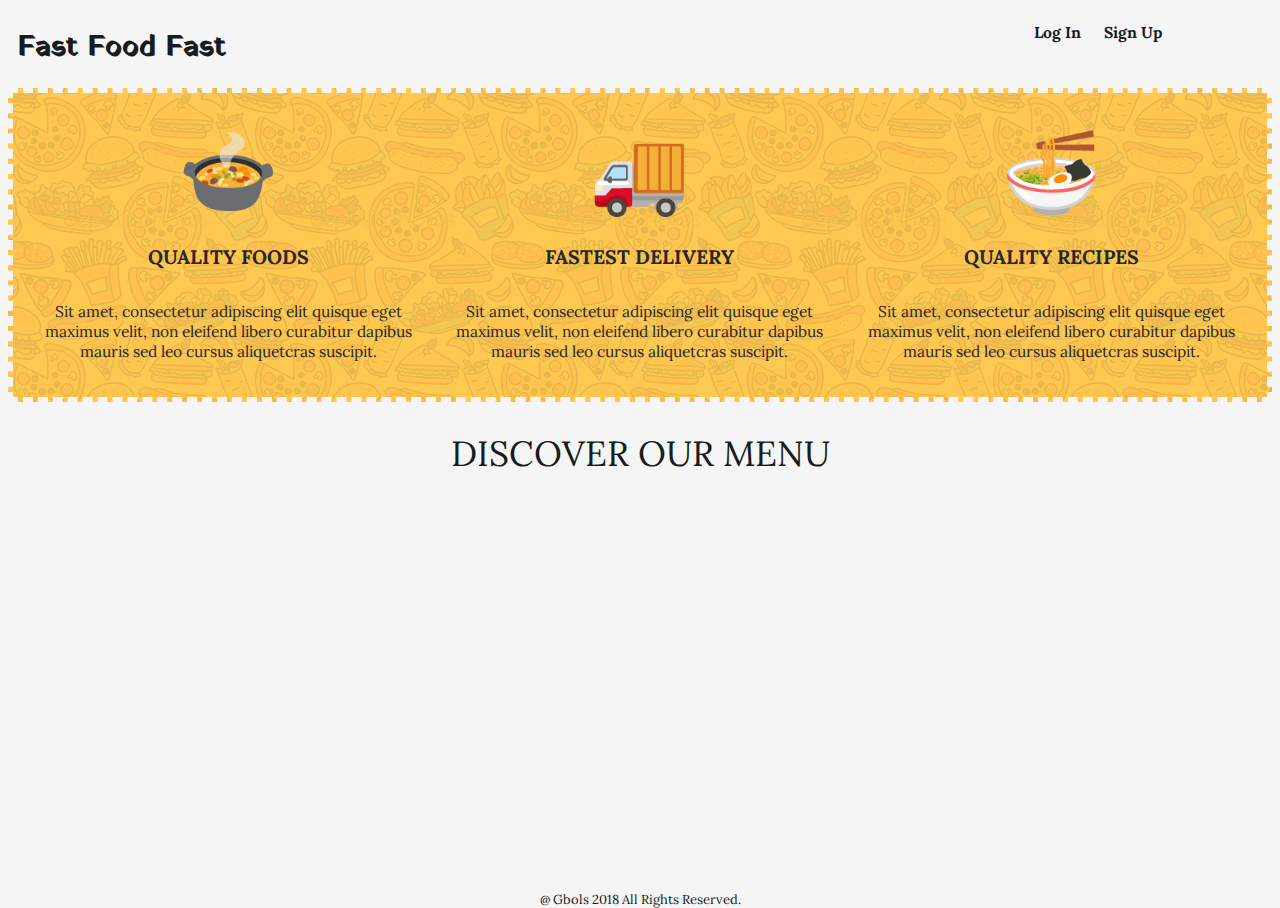
<file: index.html>
<!DOCTYPE html>
<html lang="en">
<head>
  <meta charset="UTF-8">
  <meta name="viewport" content="width=device-width, initial-scale=1.0">
  <meta http-equiv="X-UA-Compatible" content="ie=edge">
  <title>Fast Food Fast</title>
  <link href="https://fonts.googleapis.com/css?family=Lora|Yatra+One" rel="stylesheet">
  <link rel="stylesheet" href="styles/style.css">
</head>
<body>
  <section class="contain">
    <header>
      <nav class="navbar">
        <h1> <a href="#"> Fast Food Fast </a>
        </h1>
        <menu>
          <ul class="lists">
            <li class='state'><a  onclick="document.getElementById('id02').style.display='block'" style="width:auto;">Log In</a></li>
            <li class="state"><a  onclick="document.getElementById('id01').style.display='block'" style="width:auto;">Sign Up</a></li>
            <li><a data-badge="0" class="cart signout-state" href="./cart.html"> 🛒 </a></li>
            <li><a href="./history.html"><span id = 'display-name' class="signout-state" ></span></a></li>
            <li><a class="role" href="./admin/admin.html"> Admin </a></li>
            <li><a id="sign-out" class = "signout-state" href="#"> Sign Out </a></li>
          </ul>
          <div>
            <div id="mySidenav" class="sidenav">
              <a href="javascript:void(0)" class="closebtn" onclick="closeNav()">&times;</a>
              <a id='nav-display-name' class="signout-state" href="#"> </a>
              <a class='state' onclick="document.getElementById('id02').style.display='block'" style="width:auto;">Log In</a>
              <a class='state' onclick="document.getElementById('id01').style.display='block'" style="width:auto;">Sign Up</a>
            </br><a class="signout-state" id="nav-sign-out" href="#"> Sign Out </a>
              <a href="./admin/admin.html">Admin</a>
              <a class="signout-state" href="./cart.html"> 🛒 </a>
            </div>
            <div id="main">
            </div>
          </div>
        </menu> 
        <span style="font-size:30px;cursor:pointer" class="drawer" onclick="openNav()">&#9776;</span>
       
      </nav>
    </header>
    <main>
      <div id="id02" class="modal">
        <span onclick="document.getElementById('id02').style.display='none'" class="close" title="Close Modal">&times;</span>
        <form name="login" class="modal-content" action="#" method="POST">
          <div class="container">
            <h1>Log In</h1>
            <p>Please fill in this form to Log in to your account.</p>
            <hr>
            <label for="email"><b>Username</b></label>
            <input type="text" placeholder="Enter Username" name="username" required>
      
            <label for="psw"><b>Password</b></label>
            <input type="password" placeholder="Enter Password" name="password" required>
      
            <div class="clearfix">
              <button type="button" onclick="document.getElementById('id02').style.display='none'" class="cancelbtn">Cancel</button>
              <button type="submit" class="signupbtn">Log In</button>
              <span id='login-spinner'>
                <img src="./assets/images/1.gif" alt="" srcset="">
              </span>
                <span id='login-spinner-message'>
                
                </span>
            </div>
          </div>
        </form>
      </div>
      <div id="id01" class="modal">
        <span onclick="document.getElementById('id01').style.display='none'" class="close" title="Close Modal">&times;</span>
        <form name = "sign-up" class="modal-content" action="#" method="POST">
          <div class="container">
            <h1>Sign Up</h1>
            <p>Please fill in this form to create an account.</p>
            <hr>
            <label for="psw-repeat"><b>Username</b></label>
            <input type="text" placeholder="Enter Username" name="username" required> 

            <label for="email"><b>Email</b></label>
            <input type="text" placeholder="Enter Email" name="email" required>
      
            <label for="password"><b>Password</b></label>
            <input type="password" placeholder="Enter Password" name="password" required>

            <label for="password"><b>Confirm Password</b></label>
            <input type="password" placeholder="Confirm Password" name="confirmPassword" required>

            <label for="phone"><b>Phone</b></label>
            <input type="text" placeholder="Enter Phone Number" name="phone" required>

            <label for="address"><b>Address</b></label>
            <input type="text" placeholder="Enter Home Address" name="address" required>
      
            <label>
              <input type="checkbox" checked="checked" name="remember" style="margin-bottom:15px"> Remember me
            </label>
      
            <p>By creating an account you agree to our <a href="#" style="color:dodgerblue">Terms & Privacy</a>.</p>
      
            <div class="clearfix">
              <button type="button" onclick="document.getElementById('id01').style.display='none'" class="cancelbtn">Cancel</button>
              <button type="submit" class="signupbtn">Sign Up</button>
              <span id='signup-spinner'>
                <img src="./assets/images/1.gif" alt="" srcset="">
              </span>
              <span id='signup-spinner-message'>
                
              </span>
            </div>
          </div>
        </form>
      </div>
      <div class="moto">
        <div class="mantra">
            <div class="emoji">🍲</div>
            <h2>QUALITY FOODS</h2>
            <p>Sit amet, consectetur adipiscing elit quisque eget maximus velit, non eleifend libero curabitur dapibus mauris sed leo
            cursus aliquetcras suscipit.</p>
        </div>
        <div class="mantra">
            <div class="emoji">🚚</div>
            <h2>FASTEST DELIVERY</h2>
            <p>Sit amet, consectetur adipiscing elit quisque eget maximus velit, non eleifend libero curabitur dapibus mauris
              sed leo
              cursus aliquetcras suscipit.</p>
        </div>
        <div class="mantra">
            <div class="emoji">🍜</div>
            <h2>QUALITY RECIPES</h2>
            <p>Sit amet, consectetur adipiscing elit quisque eget maximus velit, non eleifend libero curabitur dapibus mauris
              sed leo
              cursus aliquetcras suscipit.</p>
        </div>
      </div>
      <span id='homepage-spinner'>
        <img src="./assets/images/25.gif" alt="" srcset="">
      </span>
      <div class="food-items">
        <h2 id="discover">DISCOVER OUR MENU</h2>
        <div class="all-foods">
          <span id='homepage-spinner'>
            <img src="./assets/images/1.gif" alt="" srcset="">
          </span>
          <span id='homepage-spinner-message' class="spinner">
          </div>
        </div>
      </div>
    </main>
    <footer>
      <span>@ Gbols 2018</span>
      <span>All Rights Reserved.</span>
    </footer>
  </section>
  <script src="./js/modal.js"></script>
  <script src="./js/jwt-decode.min.js"></script>
  <script src="./js/state.js"></script>
  <script src="./js/helper.js"></script>
  <script src='./js/user.js'></script>
</body>
</html>
</file>
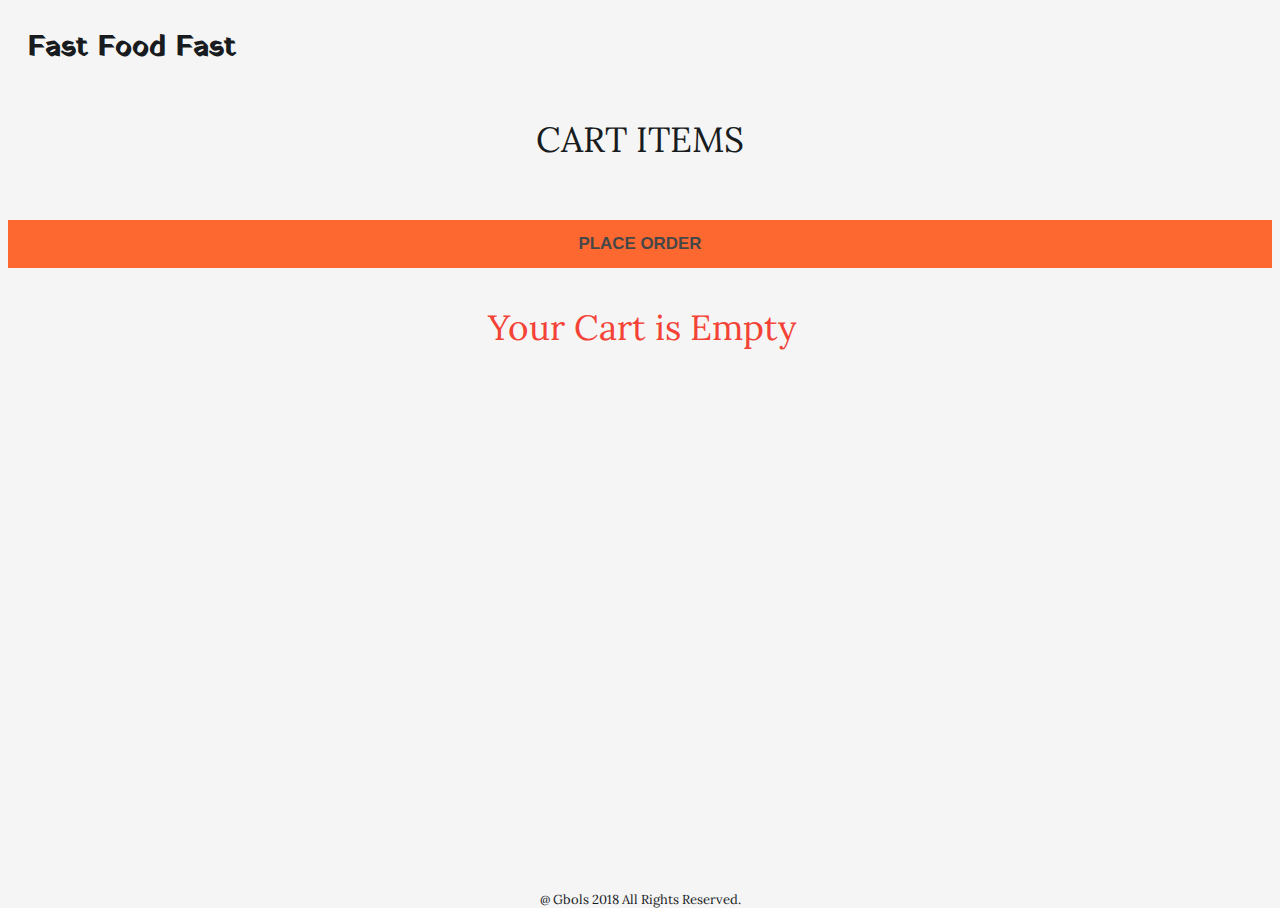
<file: cart.html>
<!DOCTYPE html>
<html lang="en">
<head>
  <meta charset="UTF-8">
  <meta name="viewport" content="width=device-width, initial-scale=1.0">
  <meta http-equiv="X-UA-Compatible" content="ie=edge">
  <title>Cart Items</title>
  <link href="https://fonts.googleapis.com/css?family=Lora|Yatra+One" rel="stylesheet">
  <link rel="stylesheet" href="./styles/style.css">
</head>
<body>
  <section class="contain">
    <header>
      <nav class="nav">
        <h1 class="home"> <a href="./index.html"> Fast Food Fast </a>
        </h1>
        <menu class="details">
          <ul>
            <li><span id='display-name' href="#"> </span></li>
          </ul>
      </menu>
    </nav>
  </header>
  <main>
    <div class="food-items">
      <h2 id="discover">CART ITEMS</h2>
      <div class="all-foods">
      </div>
      <span id='order-spinner'>
        <img src="./assets/images/1.gif" alt="spinner">
      </span>
      <span id='order-spinner-message'>
      <button id= "order" style="background-color:orangered">PLACE ORDER</button>
      <h2 id="empty" class="num">Your Cart is Empty</h2>
    </div>
  </main>
  <footer>
    <span>@ Gbols 2018</span>
    <span>All Rights Reserved.</span>
    <script src="./js/state.js"></script>
    <script src="./js/helper.js"></script>
    <script src="./js/cart.js"></script>
  </footer>
</section>
</body>
</html>
</file>
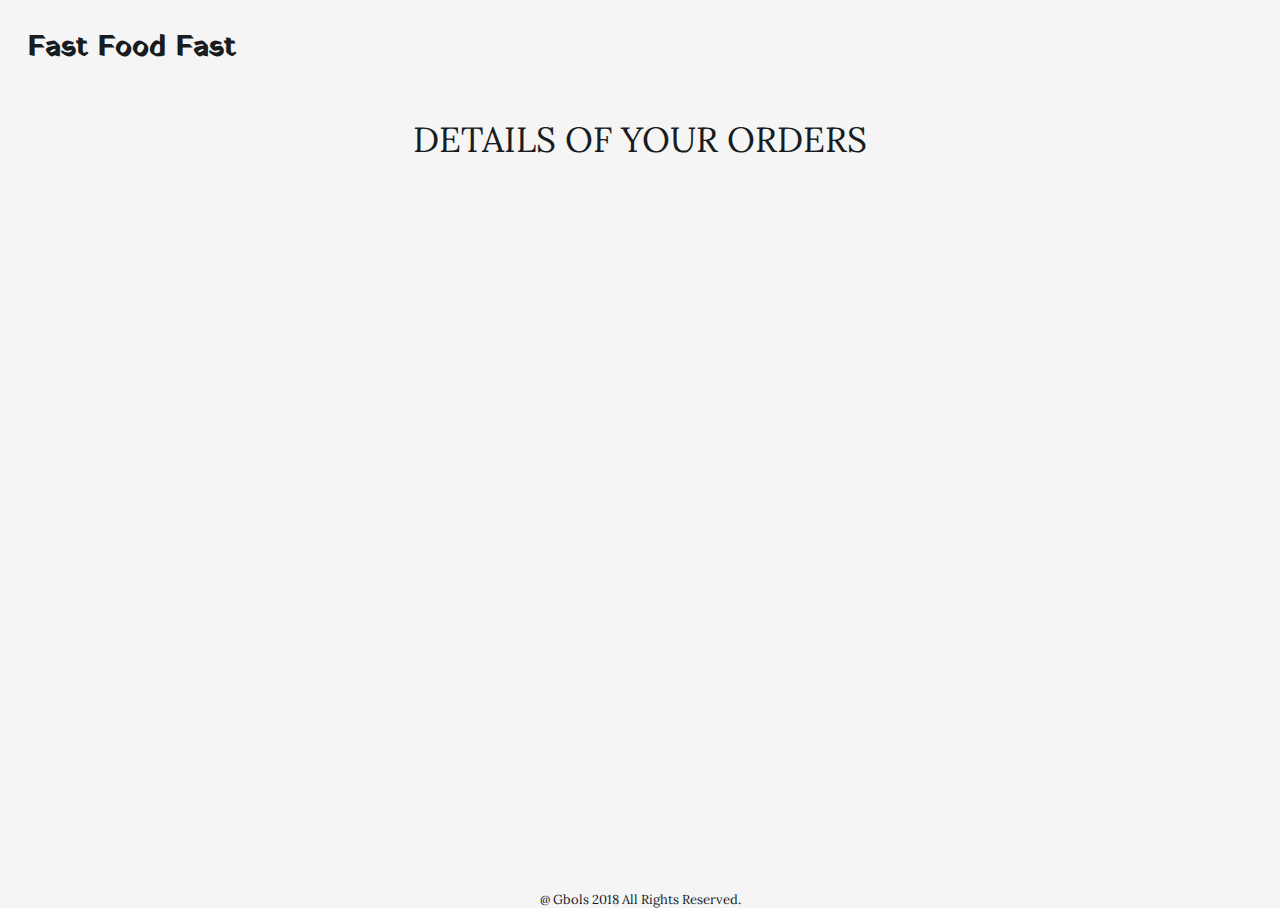
<file: details.html>
<!DOCTYPE html>
<html lang="en">

<head>
  <meta charset="UTF-8">
  <meta name="viewport" content="width=device-width, initial-scale=1.0">
  <meta http-equiv="X-UA-Compatible" content="ie=edge">
  <title>Order Details</title>
  <link href="https://fonts.googleapis.com/css?family=Lora|Yatra+One" rel="stylesheet">
  <link rel="stylesheet" href="./styles/style.css">
</head>

<body>
  <section class="contain">
    <header>
      <nav class="nav">
        <h1 class="home"> <a href="../index.html"> Fast Food Fast </a>
        </h1>
        <menu class="details">
          <ul>
            <li><span id='display-name' class="signout-state"></span></li>
          </ul>
        </menu>
      </nav>
    </header>
    <main>
      <div class="food-items">
        <h2 id="order-details">DETAILS OF YOUR ORDERS</h2>      
      </div>
    </main>
    <footer>
      <span>@ Gbols 2018</span>
      <span>All Rights Reserved.</span>
    </footer>
  </section>
  <script src="./js/state.js"></script>
  <script src="./js/helper.js"></script>
  <script src="./js/details.js"></script>
</body>

</html>
</file>
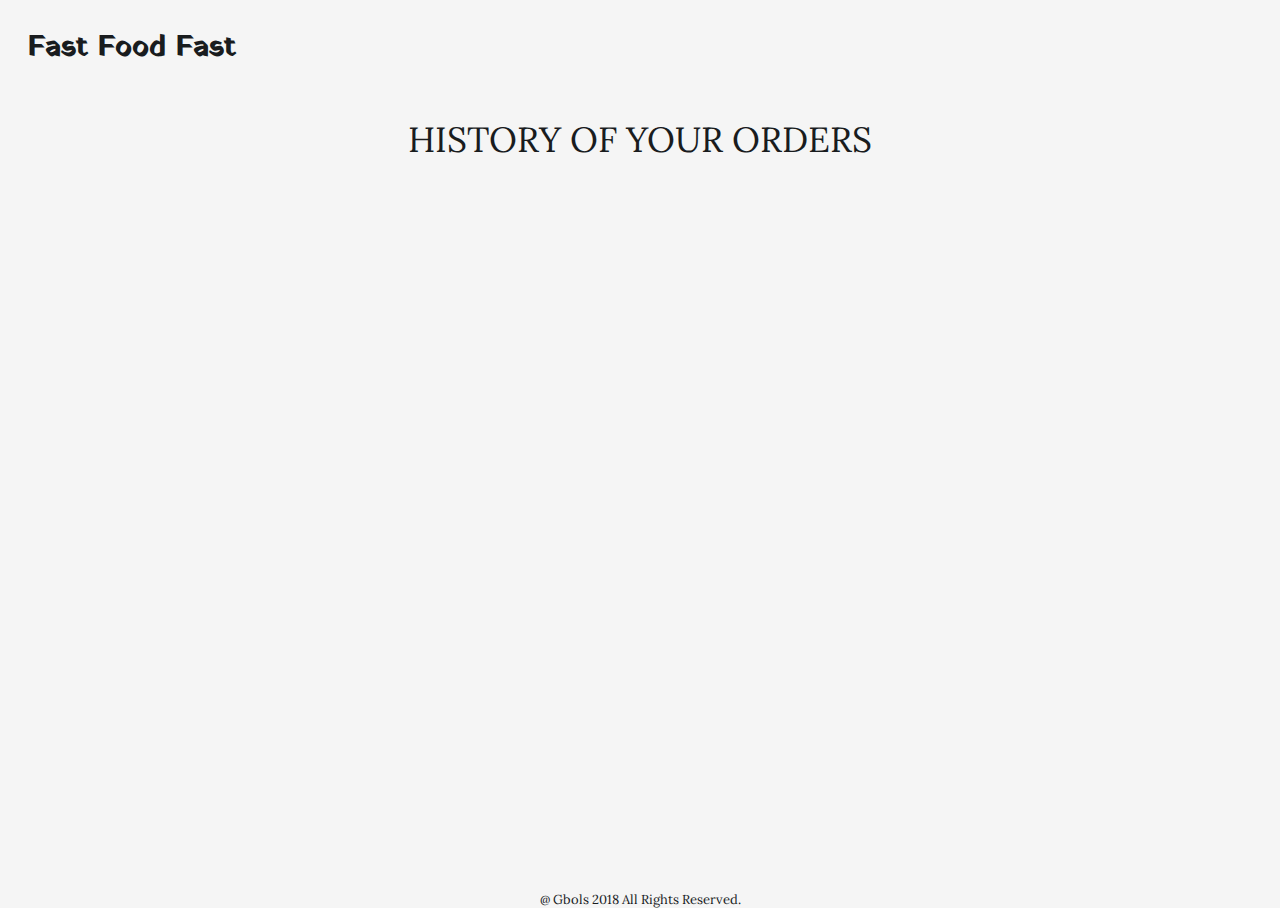
<file: history.html>
<!DOCTYPE html>
<html lang="en">

<head>
  <meta charset="UTF-8">
  <meta name="viewport" content="width=device-width, initial-scale=1.0">
  <meta http-equiv="X-UA-Compatible" content="ie=edge">
  <title>User Profile</title>
  <link href="https://fonts.googleapis.com/css?family=Lora|Yatra+One" rel="stylesheet">
  <link rel="stylesheet" href="./styles/style.css">
</head>

<body>
  <section class="contain">
    <header>
      <nav class="nav">
        <h1 class="home"> <a href="../index.html"> Fast Food Fast </a>
        </h1>
        <menu class="details">
          <ul>
            <li><span id='display-name' class="signout-state"></span></li>
          </ul>
        </menu>
      </nav>
    </header>
    <main>
      <div class="food-items">
        <h2 id="history">HISTORY OF YOUR ORDERS</h2>
      </div>
      <span id='order-spinner'>
        <img src="../assets/images/1.gif" alt="" srcset="">
      </span>
    </main>
    <footer>
      <span>@ Gbols 2018</span>
      <span>All Rights Reserved.</span>
    </footer>
  </section>
  <script src="./js/state.js"></script>
  <script src="./js/helper.js"></script>
  <script src="./js/history.js"></script>
</body>
</html>
</file>
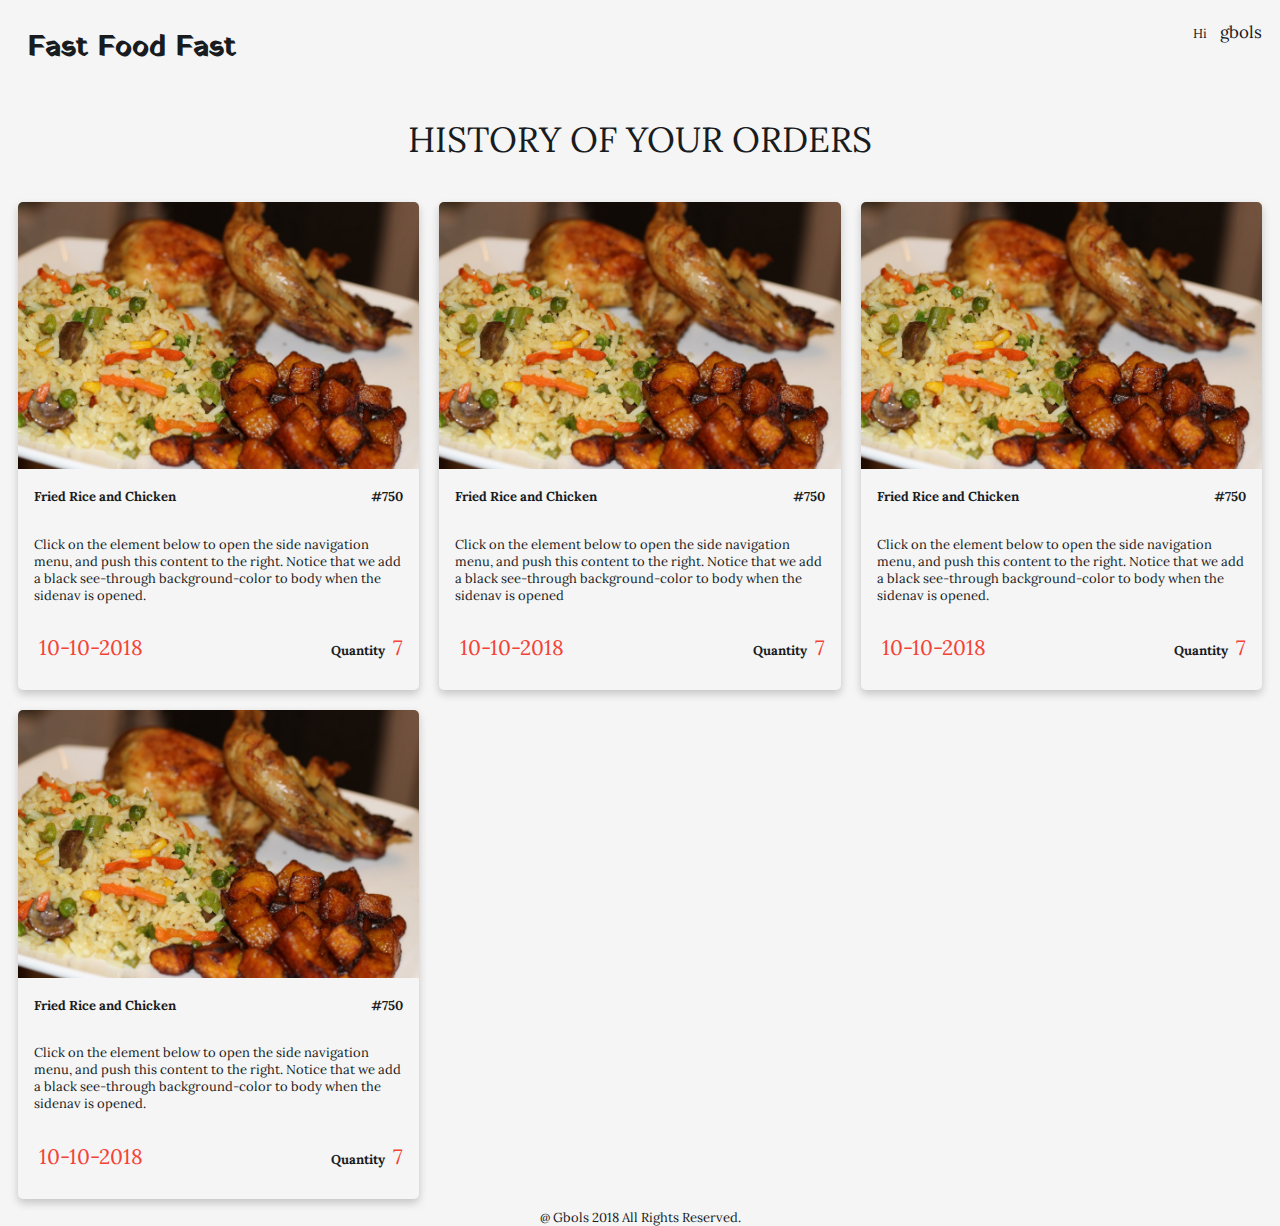
<file: UI/user.html>
<!DOCTYPE html>
<html lang="en">
<head>
  <meta charset="UTF-8">
  <meta name="viewport" content="width=device-width, initial-scale=1.0">
  <meta http-equiv="X-UA-Compatible" content="ie=edge">
  <title>User Profile</title>
  <link href="https://fonts.googleapis.com/css?family=Lora|Yatra+One" rel="stylesheet">
  <link rel="stylesheet" href="./style.css">
</head>
<body>
  <section class="contain">
    <header>
      <nav class="nav">
        <h1 class="home"> <a href="../index.html"> Fast Food Fast </a>
        </h1>
        <menu class="details">
          <ul>
            <span> Hi <h3>gbols</h3> </span>
          </ul>
      </menu>
    </nav>
  </header>
  <main>
    <div class="food-items">
      <h2 id="discover">HISTORY OF YOUR ORDERS</h2>
      <div class="all-foods">
        <div class="food">
          <img src="./assets/rice.jpg" alt="rice and chicken">
          <div class="cover cover-content">
            <div class="name-price">
              <h4>Fried Rice and Chicken</h4>
              <h4>#750</h4>
            </div>
            <p>Click on the element below to open the side navigation menu, and push this content to the right. Notice that
              we add a
              black see-through background-color to body when the sidenav is opened.</p>
              <span class="name-price">
            <h4>
              <time class="num">10-10-2018</time></h4> <h4>Quantity <span class="num"> 7</span></h4>
            </span>
          </div>
        </div>
        <div class="food">
          <img src="./assets/rice.jpg" alt="rice and chicken">
          <div class="cover cover-content">
            <div class="name-price">
              <h4>Fried Rice and Chicken</h4>
              <h4>#750</h4>
            </div>
            <p>Click on the element below to open the side navigation menu, and push this content to the right. Notice that
              we add a
              black see-through background-color to body when the sidenav is opened</p>
            <span class="name-price">
              <h4>
                <time class="num">10-10-2018</time></h4>
              <h4>Quantity <span class="num"> 7</span></h4>
            </span>
          </div>
        </div>
        <div class="food">
          <img src="./assets/rice.jpg" alt="rice and chicken">
          <div class="cover cover-content">
            <div class="name-price">
              <h4>Fried Rice and Chicken</h4>
              <h4>#750</h4>
            </div>
            <p>Click on the element below to open the side navigation menu, and push this content to the right. Notice that
              we add a
              black see-through background-color to body when the sidenav is opened.</p>
          <span class="name-price">
            <h4>
              <time class="num">10-10-2018</time></h4>
            <h4>Quantity <span class="num"> 7</span></h4>
          </span>
          </div>
        </div>
        <div class="food">
          <img src="./assets/rice.jpg" alt="rice and chicken">
          <div class="cover cover-content">
            <div class="name-price">
              <h4>Fried Rice and Chicken</h4>
              <h4>#750</h4>
            </div>
            <p>Click on the element below to open the side navigation menu, and push this content to the right. Notice that
              we add a
              black see-through background-color to body when the sidenav is opened.</p>
            <span class="name-price">
              <h4>
                <time class="num">10-10-2018</time></h4>
              <h4>Quantity <span class="num"> 7</span></h4>
            </span>
          </div>
        </div>
      </div>
    </div>
  </main>
  <footer>
    <span>@ Gbols 2018</span>
    <span>All Rights Reserved.</span>
  </footer>
</section>
</body>
</html>
</file>
<file: styles/style.css>
html, body{
    height: 100%;
    font-family: 'Lora', serif;
    font-size: small;
    color:  #191c1e;
    background: whitesmoke;
}

.contain {
  min-height: 100%;
  display: grid;
  grid-template-rows: auto 1fr auto;
}

h1{
  font-size: 2.2em;
  font-family: 'Yatra One', cursive;
}
h3{
  font-family: 'Lora', serif;
  font-weight: normal;
  display: inline;
  font-size: 1.3em;
  margin-left: 10px;
}

.navbar {
  display: grid;
  grid-template-columns: auto 1fr auto;
  padding-left: 10px;
  padding-right: 10px;
  place-items: center end;
}
.nav {
  display: grid;
  grid-template-columns: 1fr 1fr auto;
  grid-template-areas: 
  "home home details";
}
.home{
  grid-area: home;
  padding-left: 20px;
}
.details{
  grid-area: details;
  justify-self: end;
}
menu ul{
  margin-right: 10px;;
}
menu ul li{
  list-style: none;
  font-weight: bold;
  font-size: 1.2em;
  display: inline;
  padding: 10px;
}
a {
  text-decoration: none;
  color:  #191c1e;
}
a:hover {
  color: whitesmoke;
  border-bottom-right-radius: 15px;
  border-top-left-radius: 15px; 
  font-size: 1.1em;
  background: #191c1e;
  padding: 10px;
  cursor: pointer;

}
.cart{
  font-size: 2em;
}
 .moto {
  background: url(../assets/images/details.png);
  display: grid;
  color: #272727;
  grid-gap: 20px;
  padding: 20px;
  grid-template-columns: repeat(auto-fit,minmax(220px, 1fr));
  border: thick dashed whitesmoke;
}

.mantra {
  display: grid;
  grid-auto-rows: 2fr 1fr auto;
  place-items: center center;
}
.mantra p {
  text-align: center;
  font-size: 1.2em;
}
.emoji {
  font-size: 6.2em;
}
.food-items h2 {
  font-size: 2.7em;
  font-weight: 300;
  text-align: center;
}
.all-foods {
  display: grid;
  grid-gap: 20px;
  padding: 10px;
  grid-template-columns: repeat(auto-fit,minmax(300px, 300px));
}

.food {
  display: grid;
  box-shadow: 0 4px 8px 0 rgba(0,0,0,0.2);
  transition: 0.3s;
  width: 100%;
  border-radius: 5px;
  padding-bottom: 10px;
}

.food:hover {
  box-shadow: 0 8px 16px 0 rgba(0,0,0,0.2);
}

.food img {
  border-radius: 5px 5px 0 0;
  width: 100%;
  height: auto;
}
.quantity{
  font-weight: bolder;
  font-size: 1.1em;
}
.quantity-section{
  margin-bottom: 8px;
}
.cover {
  padding: 2px 16px;
}
.cover-content {
  display: grid;
}

.name-price {
  display: grid;
  grid-template-columns: 1fr auto;
}
.action{
  font-weight: bolder;
  text-align: center;
}
.action:hover{
  background: #f4ca1f;
  color: #191c1e;
}
/* The navigation menu links */
.sidenav {
    height: 100%;
    width: 0;
    position: fixed;
    z-index: 1;
    top: 0;
    left: 0;
    background-color: #464e53;
    overflow-x: hidden;
    transition: 0.5s;
    padding-top: 60px;
}

.sidenav a {
    padding: 8px 8px 8px 32px;
    text-decoration: none;
    font-size: 1.2em;
    color: whitesmoke;
    display: block;
    transition: 0.3s;
}

.sidenav a:hover {
    color: whitesmoke;
}

.sidenav .closebtn {
    position: absolute;
    top: 0;
    right: 25px;
    font-size: 36px;
    margin-left: 50px;
}

#main {
    transition: margin-left .5s;
    padding: 16px;
}

@media screen and (max-height: 450px) {
  .sidenav {padding-top: 15px;}
  .sidenav a {font-size: 18px;}
}

@media screen and (max-width: 700px) {
  .lists {
    display: none;
  }
}
@media screen and (min-width: 701px) {
  .drawer {
    display: none;
  }
}
@media screen and (max-width: 548px) {
  .nav {
    grid-template-areas:
    "home home home"
    "details details details";
  }
  .details{
    padding: 0;
    margin: 0px;
    justify-self: start;
  }
  h1 {
    font-size: 1.5em;
    margin: 0;
  }
}

ul li h1{
  display: inline;
  padding: 10px;
}
time{
  font-weight: bold;
}
.period{
  display: grid;
  grid-template-columns: auto  auto;
  place-items: center center;
}
.num{
  font-weight: lighter;
  font-size: 1.6em;
  padding-left: 5px;
  color: #f44336;
}
.admin{
  display: grid;
  /* grid-gap: 10px; */
  grid-template-columns: 1fr 1fr 1fr;
  margin: 0px;
  padding: 0px;
}
.bolt{
  justify-self: center;
}
.settings{
  justify-self: end;
}
.dropup {
    position: relative;
    display: inline-block;
}

.dropup-content {
    display: none;
    position: absolute;
    background-color: #f1f1f1;
    min-width: 160px;
    bottom: 15px;
    z-index: 1;
}

.dropup-content a {
    color: black;
    padding: 12px 16px;
    text-decoration: none;
    display: block;
}

.dropup-content a:hover {background-color: #f4ca1f}

.dropup:hover .dropup-content {
    display: block;
}

.dropup:hover .dropbtn {
    background-color: #2980B9;
}
footer {
  text-align: center;
  
}

.log{
  font-size: 2.2em;
  font-family: 'Yatra One', cursive;
}

/* for modal login and sign up form */
input[type=text], input[type=password] {
    width: 100%;
    padding: 15px;
    margin: 5px 0 22px 0;
    display: inline-block;
    border: none;
    background: #f1f1f1;
    box-sizing: border-box;
}

/* Add a background color when the inputs get focus */
input[type=text]:focus, input[type=password]:focus {
    background-color: #ddd;
    outline: none;
}

/* Set a style for all buttons */
button {
    background-color: #f4ca1f;
    color: #191c1e;
    padding: 14px 20px;
    margin: 8px 0;
    font-size: 1.3em;
    font-weight: bold;
    border: none;
    cursor: pointer;
    width: 100%;
    opacity: 0.8;
}

button:hover {
    opacity:1;
}

/* Extra styles for the cancel button */
.cancelbtn {
    padding: 14px 20px;
    background-color: #f44336;
}

/* Float cancel and signup buttons and add an equal width */
.cancelbtn, .signupbtn {
  float: left;
  width: 50%;
}
/* Add padding to container elements */
.container {
    padding: 16px;
}

/* The Modal (background) */
.modal {
    display: none; /* Hidden by default */
    position: fixed; /* Stay in place */
    z-index: 1; /* Sit on top */
    left: 0;
    top: 0;
    width: 100%; /* Full width */
    height: 100%;
     /* Full height */
    overflow: auto; /* Enable scroll if needed */
    background-color: #464e53;
    padding-top: 20px;
}

/* Modal Content/Box */
.modal-content {
    background-color: #fefefe;
     box-shadow: 0 4px 8px 0 rgba(0,0,0,0.2);
    margin: 5% auto 15% auto; /* 5% from the top, 15% from the bottom and centered */
    box-sizing: border-box;
    border: 1px solid #888;
    width: 50%; /* Could be more or less, depending on screen size */
}

/* Style the horizontal ruler */
hr {
    border: 1px solid #f1f1f1;
    margin-bottom: 25px;
}

#ruler {
  border: 1px solid grey;
  margin-bottom: 0px;
}
/* The Close Button (x) */
.close {
    position: absolute;
    right: 35px;
    top: 15px;
    font-size: 40px;
    font-weight: bold;
    color: whitesmoke;
}

.close:hover,
.close:focus {
    color: #f44336;
    cursor: pointer;
}

/* Clear floats */
.clearfix::after {
    content: "";
    clear: both;
    display: table;
}

/* Change styles for cancel button and signup button on extra small screens */
@media screen and (max-width: 300px) {
    .cancelbtn, .signupbtn {
       width: 100%;
    }
}

#login-spinner > img, #signup-spinner > img, #homepage-spinner > img,#admin-login-spinner > img, #meal-spinner > img, #order-spinner > img {
  display: none;
  position: relative;
  padding-top: 10px;
  margin: 10px auto 5px auto;
}
.state{
  display: inline;
}
.signout-state {
  display: none;
}
.spinner {
  margin: 10px auto 5px auto;
  color: tomato;
  font-family: 'Yatra One', cursive;
}

#homepage-spinner > img {
  margin-right: auto;
  margin-left: auto;
}
.role {
  display: none;
}

[data-badge]:after {
  background: red;
  border-radius: 30px;
  color: #fff;
  content: attr(data-badge);
  font-size: 11px;
  margin-top: -10px;
  min-width: 20px;
  padding: 2px;
  position: absolute;
  text-align: center;
}

[data-badge^="-"]:after,
[data-badge="0"]:after,
[data-badge=""]:after {
   display: none;
}

.encompaser {
  max-width: 1000px;
  margin-left: auto;
  margin-right: auto;
  padding-left: 10px;
  padding-right: 10px;
}

.table-things small {
  font-size: 0.5em;
}

.responsive-table li {
  border-radius: 3px;
  padding: 25px 30px;
  display: flex;
  justify-content: space-between;
  margin-bottom: 25px;
}
.responsive-table .table-header {
  background-color: #f4ca1f;
  font-size: 14px;
  font-weight: bold;
  text-transform: uppercase;
  letter-spacing: 0.03em;
  text-align: center;
}
.responsive-table .table-row {
  background-color: #ffffff;
  box-shadow: 0px 0px 9px 0px rgba(0, 0, 0, 0.1);
  text-align: center;
}
.responsive-table .col-1 {
  flex-basis: 15%;
}
.responsive-table .col-2 {
  flex-basis: 25%;
}
@media all and (max-width: 767px) {
  .responsive-table .table-header {
    display: none;
  }
  .responsive-table li {
    display: block;
  }
  .responsive-table .col {
    flex-basis: 100%;
  }
  .responsive-table .col {
    display: flex;
    padding: 10px 0;
  }
  .responsive-table .col:before {
    color: #6C7A89;
    padding-right: 10px;
    content: attr(data-label);
    flex-basis: 50%;
    text-align: right;
  }
}
.status {
  padding: 5px;
  text-align: center;
  border-radius: 5px;
  font-weight: bold;
  text-transform: uppercase;
  
}
.cancelled {
  background-color: red;
}
.completed {
background-color: green;
}
.new {
  background-color: #2980B9;
}
.processing {
  background-color: grey;
}
.history {
  font-weight: bold;
  font-size: 1.5em;
}

.anorder:hover{
  background-color: #f4ca1f;
  padding: 5px;
}
</file>
<file: UI/style.css>
html, body{
    height: 100%;
    font-family: 'Lora', serif;
    font-size: small;
    color:  #191c1e;
    background: whitesmoke;
}

.contain {
  min-height: 100%;
  display: grid;
  grid-template-rows: auto 1fr auto;
}

h1{
  font-size: 2.2em;
  font-family: 'Yatra One', cursive;
}
h3{
  font-family: 'Lora', serif;
  font-weight: normal;
  display: inline;
  font-size: 1.3em;
  margin-left: 10px;
}

.navbar {
  display: grid;
  grid-template-columns: auto 1fr auto;
  padding-left: 10px;
  padding-right: 10px;
  place-items: center end;
}
.nav {
  display: grid;
  grid-template-columns: 1fr 1fr auto;
  grid-template-areas: 
  "home home details";
}
.home{
  grid-area: home;
  padding-left: 20px;
}
.details{
  grid-area: details;
  justify-self: end;
}
menu ul{
  margin-right: 10px;;
}
menu ul li{
  list-style: none;
  font-weight: bold;
  font-size: 1.2em;
  display: inline;
  padding: 10px;
}
a {
  text-decoration: none;
  color:  #191c1e;
}
a:hover {
  color: whitesmoke;
  border-bottom-right-radius: 15px;
  border-top-left-radius: 15px; 
  font-size: 1.1em;
  background: #191c1e;
  padding: 10px;

}
.cart{
  font-size: 2em;
}
 .moto {
  background: url(./assets/details.png);
  display: grid;
  color: #272727;
  grid-gap: 20px;
  padding: 20px;
  grid-template-columns: repeat(auto-fit,minmax(220px, 1fr));
  border: thick dashed whitesmoke;
}

.mantra {
  display: grid;
  grid-auto-rows: 2fr 1fr auto;
  place-items: center center;
}
.mantra p {
  text-align: center;
  font-size: 1.2em;
}
.emoji {
  font-size: 6.2em;
}
.food-items h2 {
  font-size: 2.7em;
  font-weight: 300;
  text-align: center;
}
.all-foods {
  display: grid;
  grid-gap: 20px;
  padding: 10px;
  grid-template-columns: repeat(auto-fit,minmax(300px, 1fr));
}

.food {
  display: grid;
  box-shadow: 0 4px 8px 0 rgba(0,0,0,0.2);
  transition: 0.3s;
  width: 100%;
  border-radius: 5px;
  padding-bottom: 10px;
}

.food:hover {
  box-shadow: 0 8px 16px 0 rgba(0,0,0,0.2);
}

.food img {
  border-radius: 5px 5px 0 0;
  width: 100%;
  height: auto;
}
.quantity{
  font-weight: bolder;
  font-size: 1.1em;
}
.quantity-section{
  margin-bottom: 8px;
}
.cover {
  padding: 2px 16px;
}
.cover-content {
  display: grid;
}

.name-price {
  display: grid;
  grid-template-columns: 1fr auto;
}
.action{
  font-weight: bolder;
  text-align: center;
}
.action:hover, .completed:hover{
  background: #f4ca1f;
  color: #191c1e;
}
/* The navigation menu links */
.sidenav {
    height: 100%;
    width: 0;
    position: fixed;
    z-index: 1;
    top: 0;
    left: 0;
    background-color: #464e53;
    overflow-x: hidden;
    transition: 0.5s;
    padding-top: 60px;
}

.sidenav a {
    padding: 8px 8px 8px 32px;
    text-decoration: none;
    font-size: 1.2em;
    color: whitesmoke;
    display: block;
    transition: 0.3s;
}

.sidenav a:hover {
    color: whitesmoke;
}

.sidenav .closebtn {
    position: absolute;
    top: 0;
    right: 25px;
    font-size: 36px;
    margin-left: 50px;
}

#main {
    transition: margin-left .5s;
    padding: 16px;
}

@media screen and (max-height: 450px) {
  .sidenav {padding-top: 15px;}
  .sidenav a {font-size: 18px;}
}

@media screen and (max-width: 700px) {
  .lists {
    display: none;
  }
}
@media screen and (min-width: 701px) {
  .drawer {
    display: none;
  }
}
@media screen and (max-width: 548px) {
  .nav {
    grid-template-areas:
    "home home home"
    "details details details";
  }
  .details{
    padding: 0;
    margin: 0px;
    justify-self: start;
  }
  h1 {
    font-size: 1.5em;
    margin: 0;
  }
}

ul li h1{
  display: inline;
  padding: 10px;
}
time{
  font-weight: bold;
}
.period{
  display: grid;
  grid-template-columns: auto  auto;
  place-items: center center;
}
.num{
  font-weight: lighter;
  font-size: 1.6em;
  padding-left: 5px;
  color: #f44336;
}
.admin{
  display: grid;
  /* grid-gap: 10px; */
  grid-template-columns: 1fr 1fr 1fr;
  margin: 0px;
  padding: 0px;
}
.bolt{
  justify-self: center;
}
.settings{
  justify-self: end;
}
.dropup {
    position: relative;
    display: inline-block;
}

.dropup-content {
    display: none;
    position: absolute;
    background-color: #f1f1f1;
    min-width: 160px;
    bottom: 15px;
    z-index: 1;
}

.dropup-content a {
    color: black;
    padding: 12px 16px;
    text-decoration: none;
    display: block;
}

.dropup-content a:hover {background-color: #f4ca1f}

.dropup:hover .dropup-content {
    display: block;
}

.dropup:hover .dropbtn {
    background-color: #2980B9;
}
footer {
  text-align: center;
  
}


/* for modal login and sign up form */
input[type=text], input[type=password] {
    width: 100%;
    padding: 15px;
    margin: 5px 0 22px 0;
    display: inline-block;
    border: none;
    background: #f1f1f1;
    box-sizing: border-box;
}

/* Add a background color when the inputs get focus */
input[type=text]:focus, input[type=password]:focus {
    background-color: #ddd;
    outline: none;
}

/* Set a style for all buttons */
button {
    background-color: #f4ca1f;
    color: #191c1e;
    padding: 14px 20px;
    margin: 8px 0;
    font-size: 1.3em;
    font-weight: bold;
    border: none;
    cursor: pointer;
    width: 100%;
    opacity: 0.8;
}

button:hover {
    opacity:1;
}

/* Extra styles for the cancel button */
.cancelbtn {
    padding: 14px 20px;
    background-color: #f44336;
}

/* Float cancel and signup buttons and add an equal width */
.cancelbtn, .signupbtn {
  float: left;
  width: 50%;
}
/* Add padding to container elements */
.container {
    padding: 16px;
}

/* The Modal (background) */
.modal {
    display: none; /* Hidden by default */
    position: fixed; /* Stay in place */
    z-index: 1; /* Sit on top */
    left: 0;
    top: 0;
    width: 100%; /* Full width */
    height: 100%;
     /* Full height */
    overflow: auto; /* Enable scroll if needed */
    background-color: #464e53;
    padding-top: 20px;
}

/* Modal Content/Box */
.modal-content {
    background-color: #fefefe;
     box-shadow: 0 4px 8px 0 rgba(0,0,0,0.2);
    margin: 5% auto 15% auto; /* 5% from the top, 15% from the bottom and centered */
    box-sizing: border-box;
    border: 1px solid #888;
    width: 50%; /* Could be more or less, depending on screen size */
}

/* Style the horizontal ruler */
hr {
    border: 1px solid #f1f1f1;
    margin-bottom: 25px;
}
 
/* The Close Button (x) */
.close {
    position: absolute;
    right: 35px;
    top: 15px;
    font-size: 40px;
    font-weight: bold;
    color: whitesmoke;
}

.close:hover,
.close:focus {
    color: #f44336;
    cursor: pointer;
}

/* Clear floats */
.clearfix::after {
    content: "";
    clear: both;
    display: table;
}

/* Change styles for cancel button and signup button on extra small screens */
@media screen and (max-width: 300px) {
    .cancelbtn, .signupbtn {
       width: 100%;
    }
}

#login-spinner > img, #signup-spinner > img{
  display: none;
  position: relative;
  padding-top: 10px;
  margin: 10px auto 5px auto;
}
.state{
  display: inline;
}
.signout-state {
  display: none;
}
</file>
